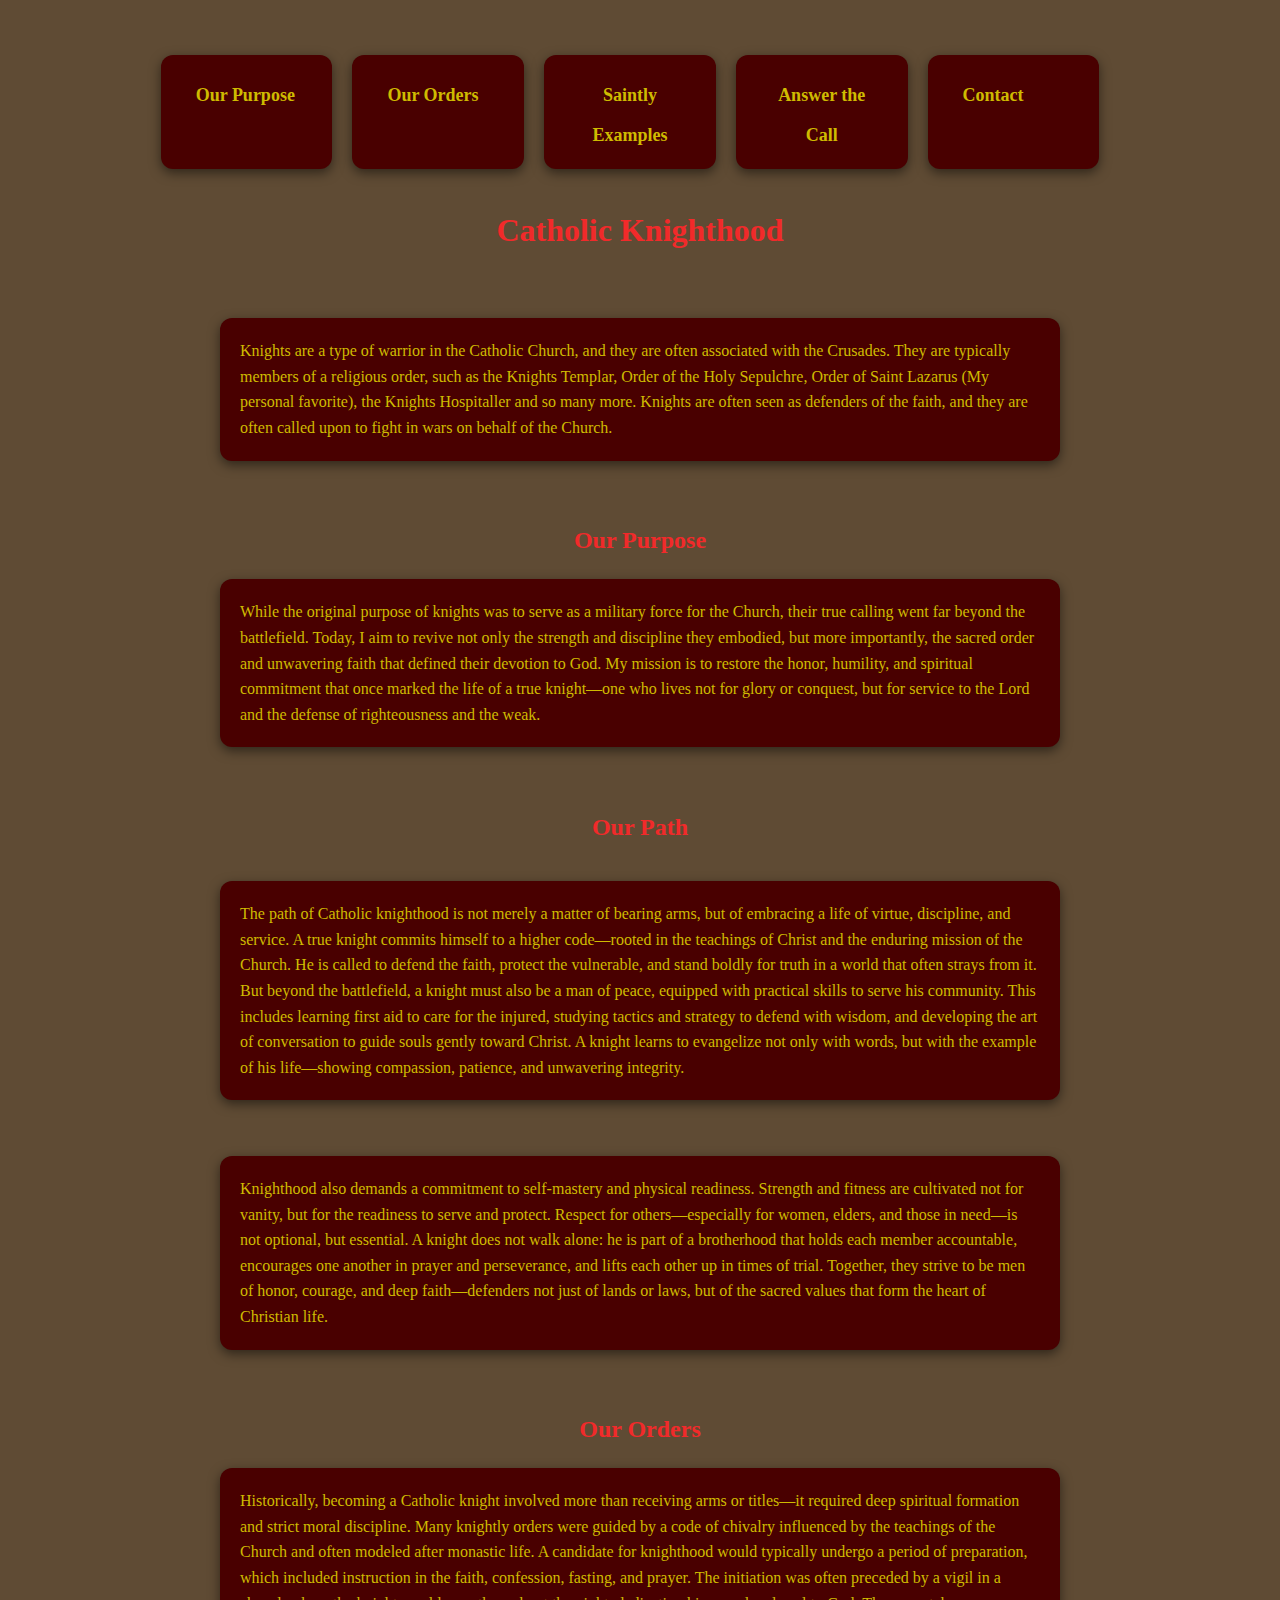
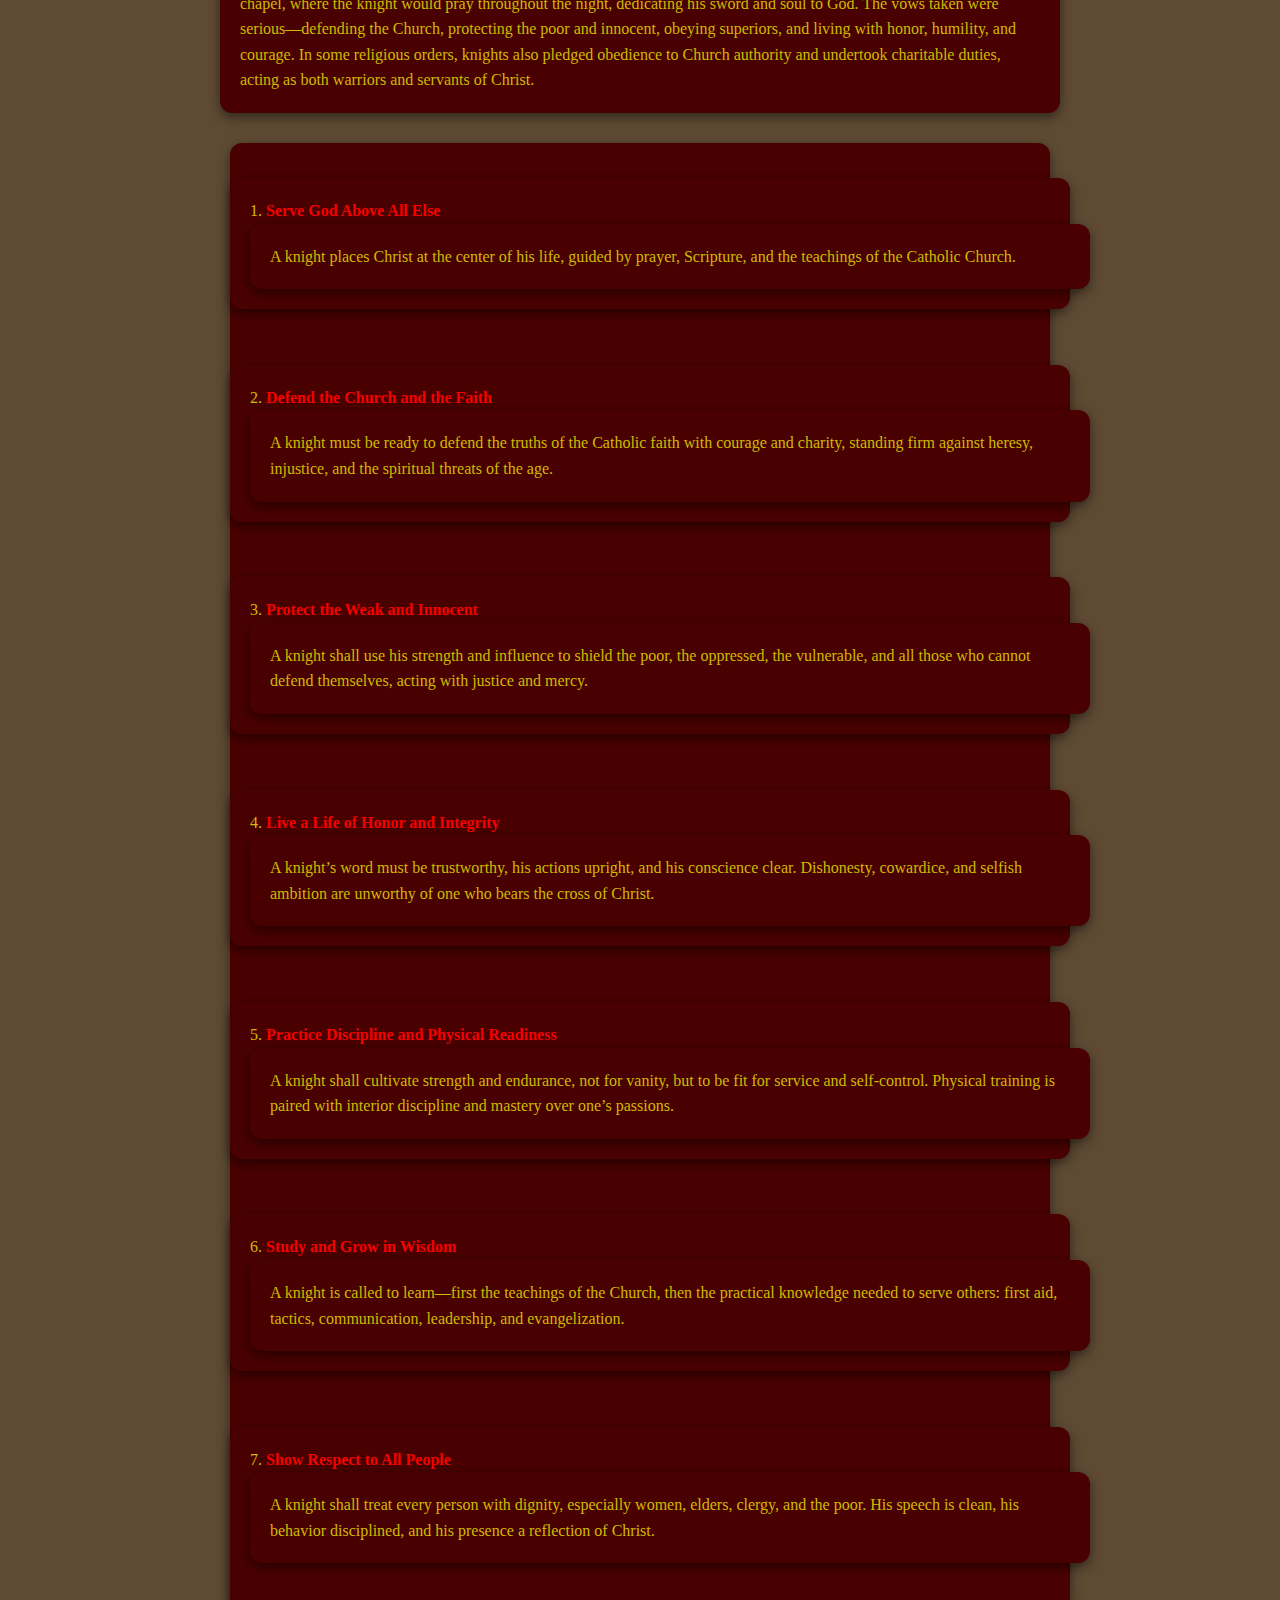
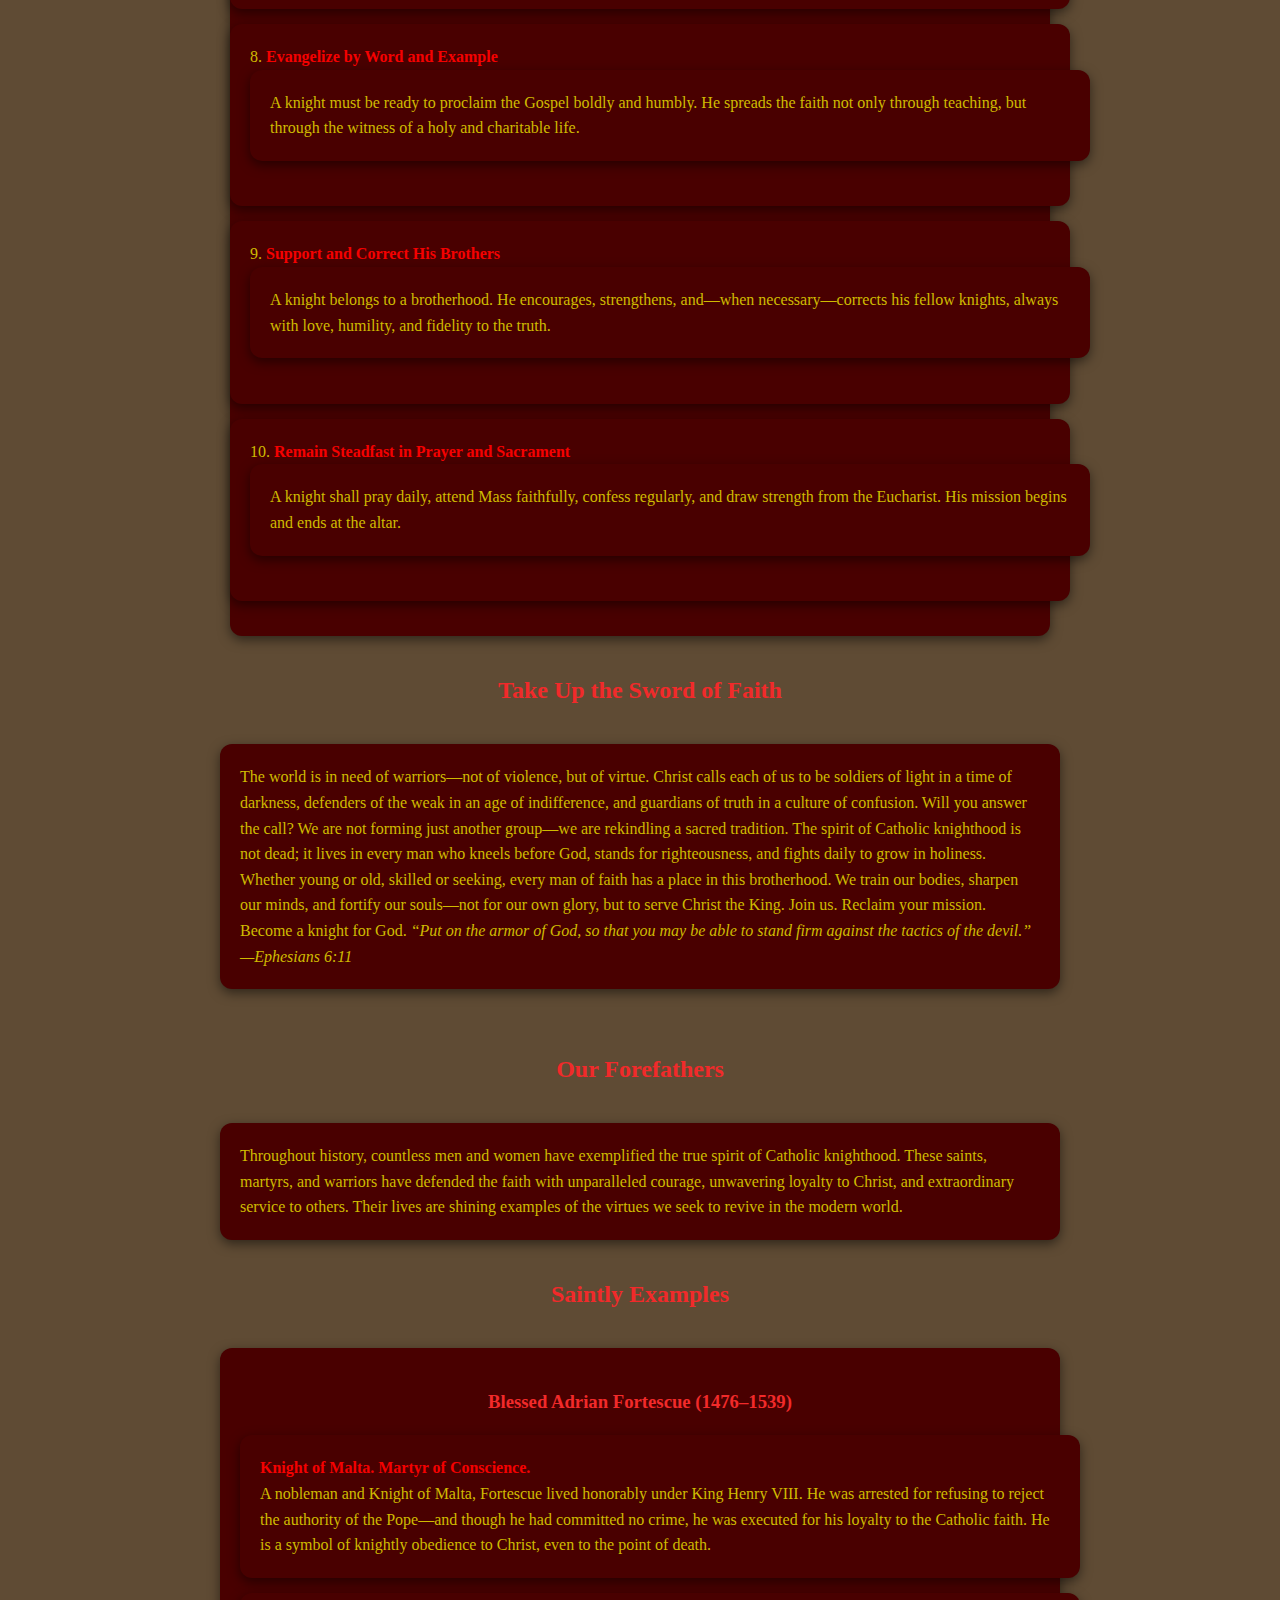
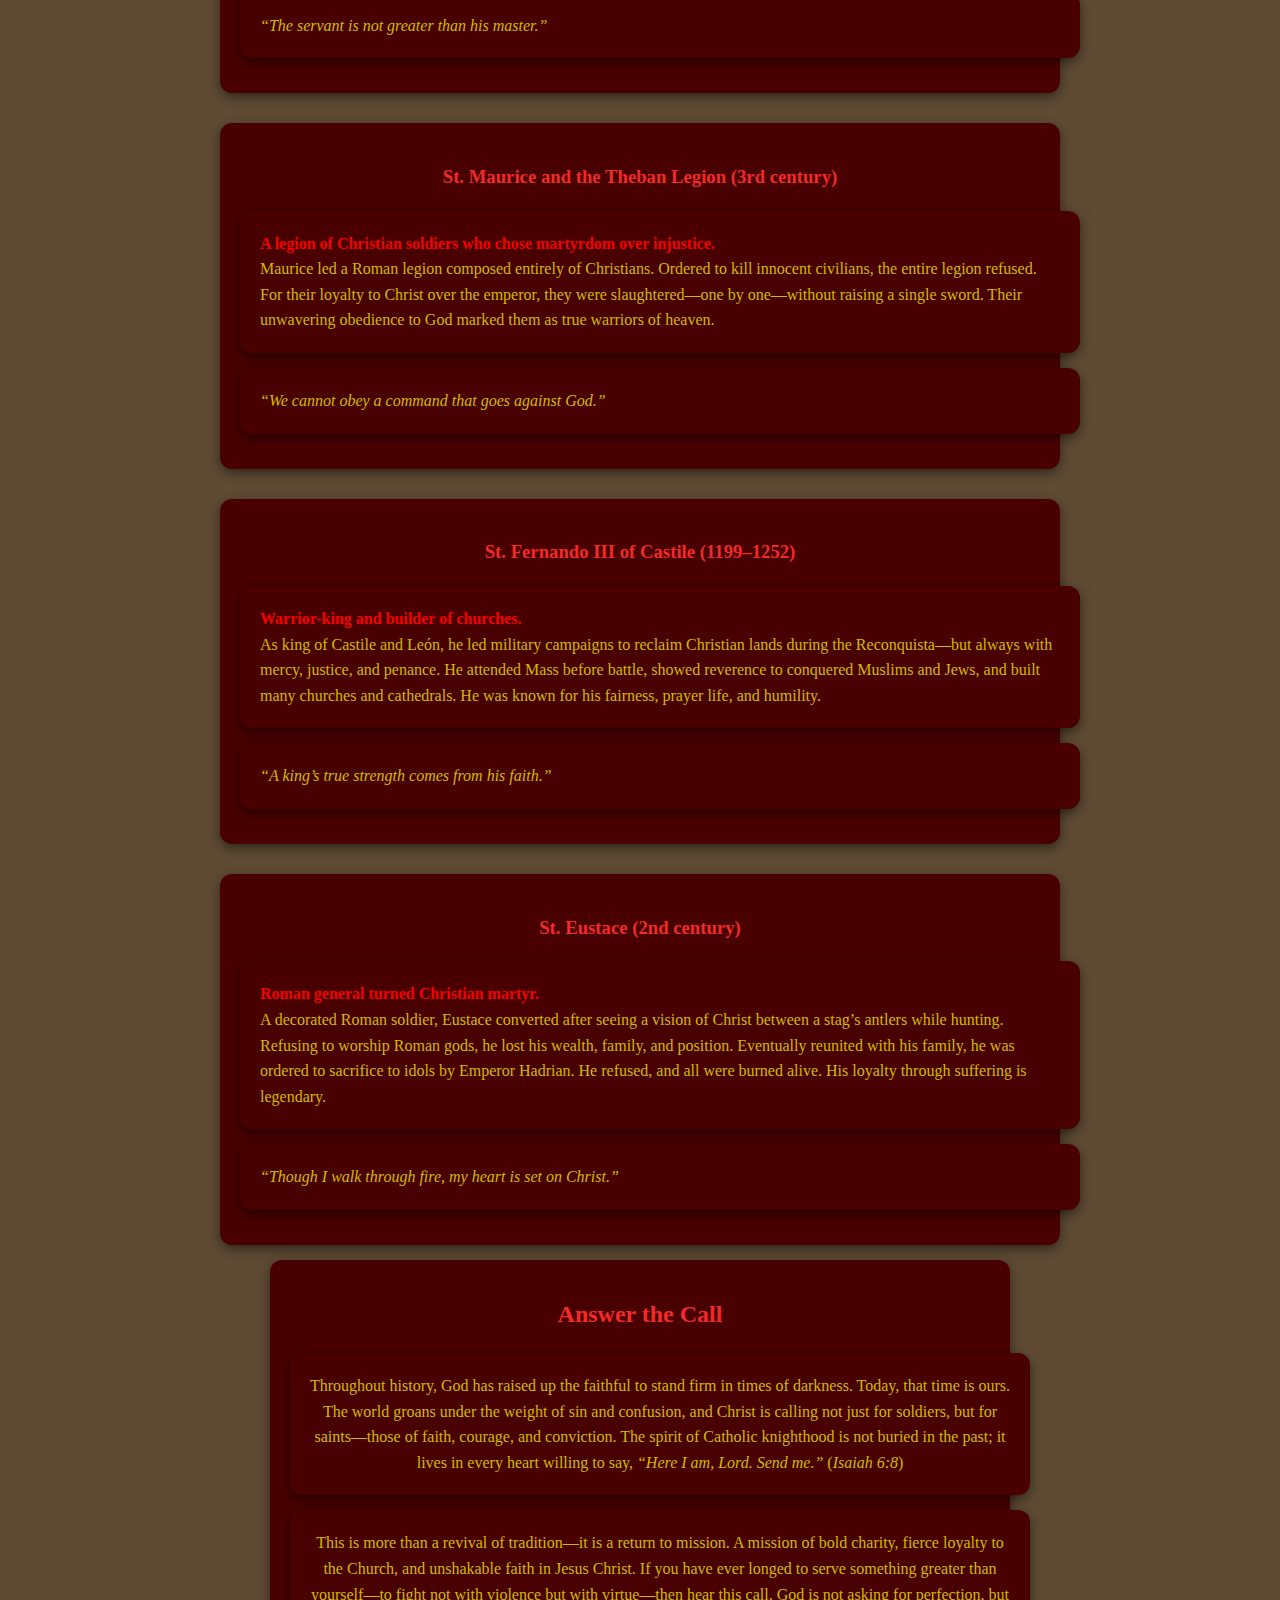
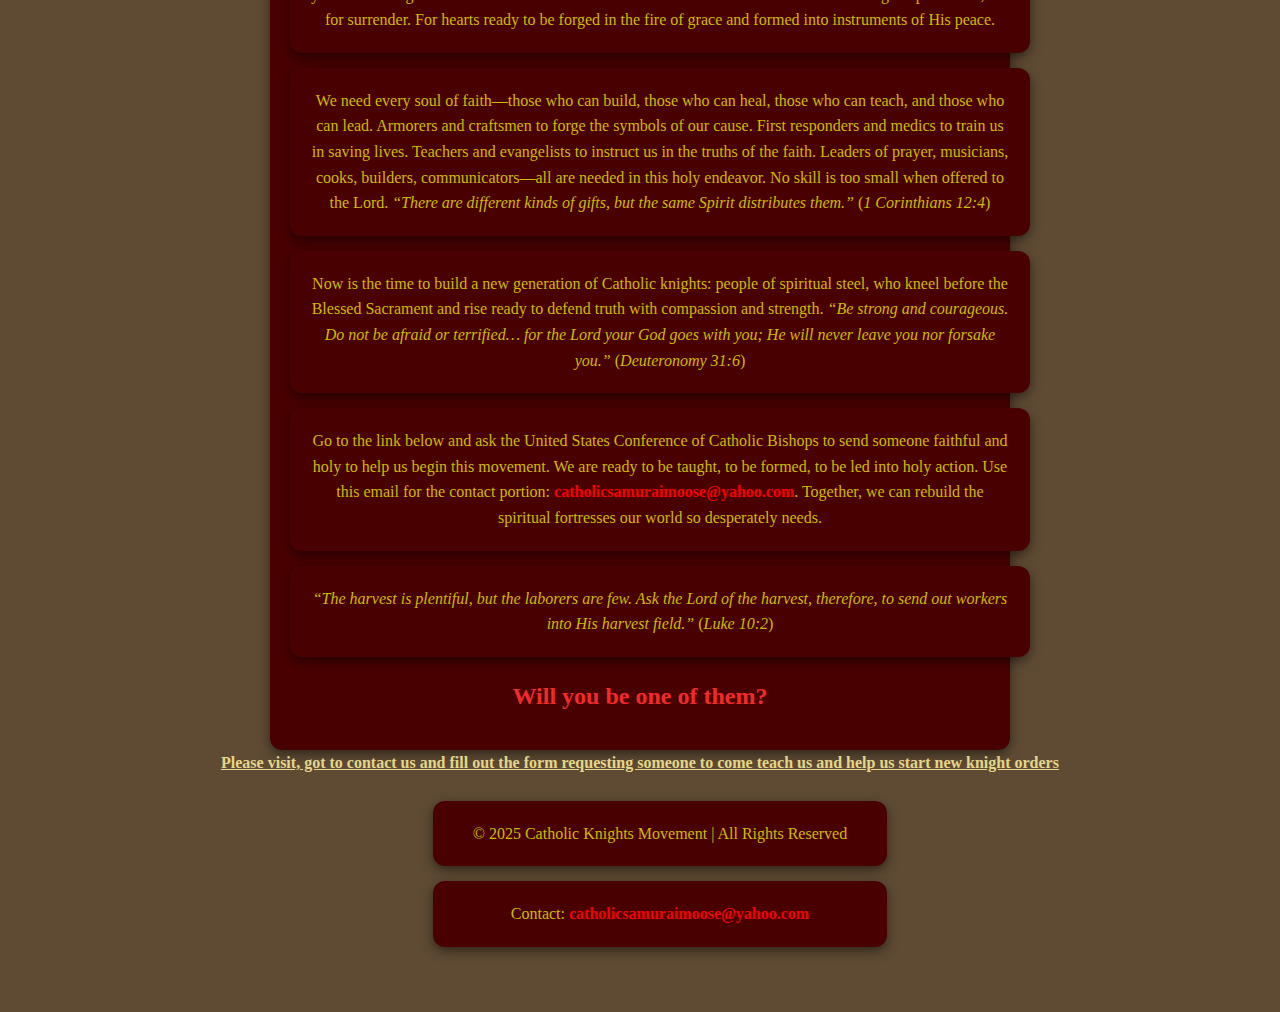
<file: index.html>
<!DOCTYPE html>
<html lang="en">
<head>
    <meta charset="UTF-8">
    <meta name="viewport" content="width=device-width, initial-scale=1.0">
    <title>Bring back Catholic knights and their orders</title>

    <link rel="stylesheet" href="CatholicKnightsSite.css">
</head>
<body>
  <nav>
    <ul>
        <li><a href="#our-purpose">Our Purpose</a></li>
        <li><a href="#our-orders">Our Orders</a></li>
        <li><a href="#saintly-examples">Saintly Examples</a></li>
        <li><a href="#answer-the-call">Answer the Call</a></li>
        <li><a href="#contact">Contact</a></li>
    </ul>
</nav>
     <h1><b>Catholic Knighthood</b></h1><br>
    <p>Knights are a type of warrior in the Catholic Church, and they are often associated with the Crusades. They are typically members of a religious order, such as the Knights Templar, Order of the Holy Sepulchre, Order of Saint Lazarus (My personal favorite), the Knights Hospitaller and so many more. Knights are often seen as defenders of the faith, and they are often called upon to fight in wars on behalf of the Church.</p><br>
  <section id="our-purpose">  
    <h2><b>Our Purpose</b></h2>
    <p>While the original purpose of knights was to serve as a military force for the Church, their true calling went far beyond the battlefield. Today, I aim to revive not only the strength and discipline they embodied, but more importantly, the sacred order and unwavering faith that defined their devotion to God. My mission is to restore the honor, humility, and spiritual commitment that once marked the life of a true knight—one who lives not for glory or conquest, but for service to the Lord and the defense of righteousness and the weak.</p><br>
   </section> 
    <h2><b>Our Path</b></h2>
    <p>The path of Catholic knighthood is not merely a matter of bearing arms, but of embracing a life of virtue, discipline, and service. A true knight commits himself to a higher code—rooted in the teachings of Christ and the enduring mission of the Church. He is called to defend the faith, protect the vulnerable, and stand boldly for truth in a world that often strays from it. But beyond the battlefield, a knight must also be a man of peace, equipped with practical skills to serve his community. This includes learning first aid to care for the injured, studying tactics and strategy to defend with wisdom, and developing the art of conversation to guide souls gently toward Christ. A knight learns to evangelize not only with words, but with the example of his life—showing compassion, patience, and unwavering integrity.</p><br>
    <p>Knighthood also demands a commitment to self-mastery and physical readiness. Strength and fitness are cultivated not for vanity, but for the readiness to serve and protect. Respect for others—especially for women, elders, and those in need—is not optional, but essential. A knight does not walk alone: he is part of a brotherhood that holds each member accountable, encourages one another in prayer and perseverance, and lifts each other up in times of trial. Together, they strive to be men of honor, courage, and deep faith—defenders not just of lands or laws, but of the sacred values that form the heart of Christian life.</p><br>
  <section id="our-orders"> 
    <h2><b>Our Orders</b></h2>
    <P>Historically, becoming a Catholic knight involved more than receiving arms or titles—it required deep spiritual formation and strict moral discipline. Many knightly orders were guided by a code of chivalry influenced by the teachings of the Church and often modeled after monastic life. A candidate for knighthood would typically undergo a period of preparation, which included instruction in the faith, confession, fasting, and prayer. The initiation was often preceded by a vigil in a chapel, where the knight would pray throughout the night, dedicating his sword and soul to God. The vows taken were serious—defending the Church, protecting the poor and innocent, obeying superiors, and living with honor, humility, and courage. In some religious orders, knights also pledged obedience to Church authority and undertook charitable duties, acting as both warriors and servants of Christ.</P>
   </section> 
    <ol style="list-style-position: inside; padding-left: 0;">
        <li>
          <strong>Serve God Above All Else</strong>
          <p style="margin: 0;">A knight places Christ at the center of his life, guided by prayer, Scripture, and the teachings of the Catholic Church.</p>
        </li><br>
        <li>
          <strong>Defend the Church and the Faith</strong>
          <p style="margin: 0;">A knight must be ready to defend the truths of the Catholic faith with courage and charity, standing firm against heresy, injustice, and the spiritual threats of the age.</p>
        </li><br>
        <li>
          <strong>Protect the Weak and Innocent</strong>
          <p style="margin: 0;">A knight shall use his strength and influence to shield the poor, the oppressed, the vulnerable, and all those who cannot defend themselves, acting with justice and mercy.</p>
        </li><br>
        <li>
          <strong>Live a Life of Honor and Integrity</strong>
          <p style="margin: 0;">A knight’s word must be trustworthy, his actions upright, and his conscience clear. Dishonesty, cowardice, and selfish ambition are unworthy of one who bears the cross of Christ.</p>
        </li><br>
        <li>
          <strong>Practice Discipline and Physical Readiness</strong>
          <p style="margin: 0;">A knight shall cultivate strength and endurance, not for vanity, but to be fit for service and self-control. Physical training is paired with interior discipline and mastery over one’s passions.</p>
        </li><br>
        <li>
          <strong>Study and Grow in Wisdom</strong>
          <p style="margin: 0;">A knight is called to learn—first the teachings of the Church, then the practical knowledge needed to serve others: first aid, tactics, communication, leadership, and evangelization.</p>
        </li><br>
        <li>
            <strong>Show Respect to All People</strong>
            <p style="margin: 0;">A knight shall treat every person with dignity, especially women, elders, clergy, and the poor. His speech is clean, his behavior disciplined, and his presence a reflection of Christ.</p><br>
        </li>
        <li>
            <strong>Evangelize by Word and Example</strong>
            <p style="margin: 0;">A knight must be ready to proclaim the Gospel boldly and humbly. He spreads the faith not only through teaching, but through the witness of a holy and charitable life.</p><br>
        </li>
        <li>
            <strong>Support and Correct His Brothers</strong>
            <p style="margin: 0;">A knight belongs to a brotherhood. He encourages, strengthens, and—when necessary—corrects his fellow knights, always with love, humility, and fidelity to the truth.</p><br>
        </li>
        <li>
            <strong>Remain Steadfast in Prayer and Sacrament</strong>
            <p style="margin: 0;">A knight shall pray daily, attend Mass faithfully, confess regularly, and draw strength from the Eucharist. His mission begins and ends at the altar.</p><br>
        </ol>
        <h2><b>Take Up the Sword of Faith</b></h2>
        <p>The world is in need of warriors—not of violence, but of virtue. Christ calls each of us to be soldiers of light in a time of darkness, defenders of the weak in an age of indifference, and guardians of truth in a culture of confusion. Will you answer the call? We are not forming just another group—we are rekindling a sacred tradition. The spirit of Catholic knighthood is not dead; it lives in every man who kneels before God, stands for righteousness, and fights daily to grow in holiness. Whether young or old, skilled or seeking, every man of faith has a place in this brotherhood. We train our bodies, sharpen our minds, and fortify our souls—not for our own glory, but to serve Christ the King. Join us. Reclaim your mission. Become a knight for God.
            <i>“Put on the armor of God, so that you may be able to stand firm against the tactics of the devil.”
            —Ephesians 6:11</i></p><br>
            <h2><b>Our Forefathers</b></h2>
    <p>Throughout history, countless men and women have exemplified the true spirit of Catholic knighthood. These saints, martyrs, and warriors have defended the faith with unparalleled courage, unwavering loyalty to Christ, and extraordinary service to others. Their lives are shining examples of the virtues we seek to revive in the modern world.</p>
  <section id="saintly-examples">  
    <h2><b>Saintly Examples</b></h2>
   </section> 
    <div>
        <h3><b>Blessed Adrian Fortescue (1476–1539)</b></h3>
        <p><strong>Knight of Malta. Martyr of Conscience.</strong><br>
        A nobleman and Knight of Malta, Fortescue lived honorably under King Henry VIII. He was arrested for refusing to reject the authority of the Pope—and though he had committed no crime, he was executed for his loyalty to the Catholic faith. He is a symbol of knightly obedience to Christ, even to the point of death.</p>
        <p><i>“The servant is not greater than his master.”</i></p>
    </div>
    
    <div>
        <h3><b>St. Maurice and the Theban Legion (3rd century)</b></h3>
        <p><strong>A legion of Christian soldiers who chose martyrdom over injustice.</strong><br>
        Maurice led a Roman legion composed entirely of Christians. Ordered to kill innocent civilians, the entire legion refused. For their loyalty to Christ over the emperor, they were slaughtered—one by one—without raising a single sword. Their unwavering obedience to God marked them as true warriors of heaven.</p>
        <p><i>“We cannot obey a command that goes against God.”</i></p>
    </div>
    
    <div>
        <h3><b>St. Fernando III of Castile (1199–1252)</b></h3>
        <p><strong>Warrior-king and builder of churches.</strong><br>
        As king of Castile and León, he led military campaigns to reclaim Christian lands during the Reconquista—but always with mercy, justice, and penance. He attended Mass before battle, showed reverence to conquered Muslims and Jews, and built many churches and cathedrals. He was known for his fairness, prayer life, and humility.</p>
        <p><i>“A king’s true strength comes from his faith.”</i></p>
    </div>
    
    <div>
        <h3><b>St. Eustace (2nd century)</b></h3>
        <p><strong>Roman general turned Christian martyr.</strong><br>
        A decorated Roman soldier, Eustace converted after seeing a vision of Christ between a stag’s antlers while hunting. Refusing to worship Roman gods, he lost his wealth, family, and position. Eventually reunited with his family, he was ordered to sacrifice to idols by Emperor Hadrian. He refused, and all were burned alive. His loyalty through suffering is legendary.</p>
        <p><i>“Though I walk through fire, my heart is set on Christ.”</i></p>
    </div>
    <div class="answer-call-container">
      <section id="answer-the-call">
        <h2><b>Answer the Call</b></h2> 
         <p> Throughout history, God has raised up the faithful to stand firm in times of darkness. Today, that time is ours. The world groans under the weight of sin and confusion, and Christ is calling not just for soldiers, but for saints—those of faith, courage, and conviction. The spirit of Catholic knighthood is not buried in the past; it lives in every heart willing to say, <i>“Here I am, Lord. Send me.”</i> (<i>Isaiah 6:8</i>) </p> <p> This is more than a revival of tradition—it is a return to mission. A mission of bold charity, fierce loyalty to the Church, and unshakable faith in Jesus Christ. If you have ever longed to serve something greater than yourself—to fight not with violence but with virtue—then hear this call. God is not asking for perfection, but for surrender. For hearts ready to be forged in the fire of grace and formed into instruments of His peace. </p> <p> We need every soul of faith—those who can build, those who can heal, those who can teach, and those who can lead. Armorers and craftsmen to forge the symbols of our cause. First responders and medics to train us in saving lives. Teachers and evangelists to instruct us in the truths of the faith. Leaders of prayer, musicians, cooks, builders, communicators—all are needed in this holy endeavor. No skill is too small when offered to the Lord. <i>“There are different kinds of gifts, but the same Spirit distributes them.”</i> (<i>1 Corinthians 12:4</i>) </p> <p> Now is the time to build a new generation of Catholic knights: people of spiritual steel, who kneel before the Blessed Sacrament and rise ready to defend truth with compassion and strength. <i>“Be strong and courageous. Do not be afraid or terrified… for the Lord your God goes with you; He will never leave you nor forsake you.”</i> (<i>Deuteronomy 31:6</i>) </p> <p> Go to the link below and ask the United States Conference of Catholic Bishops to send someone faithful and holy to help us begin this movement. We are ready to be taught, to be formed, to be led into holy action. Use this email for the contact portion: <strong>catholicsamuraimoose@yahoo.com</strong>. Together, we can rebuild the spiritual fortresses our world so desperately needs. </p> <p> <i>“The harvest is plentiful, but the laborers are few. Ask the Lord of the harvest, therefore, to send out workers into His harvest field.”</i> (<i>Luke 10:2</i>)</p>
      </section> 
         <h2>Will you be one of them?</h2>
        </div>
        <a href="https://www.usccb.org/?utm_source=google-adwords&utm_medium=cpc&utm_campaign=Catholic%20Church&gad_source=1&gad_campaignid=254810905&gclid=Cj0KCQjw2tHABhCiARIsANZzDWrLS659sv-ZBRjIKb-01gzzjzC4ecniSFnsVFpS1bwEKuxOU5wlZLQaAg4wEALw_wcB">Please visit, got to contact us and fill out the form requesting someone to come teach us and help us start new knight orders</a>
        <footer>
          <p>&copy; 2025 Catholic Knights Movement | All Rights Reserved</p>
          <p>Contact: <strong>catholicsamuraimoose@yahoo.com</strong></p>
         </footer>
</file>
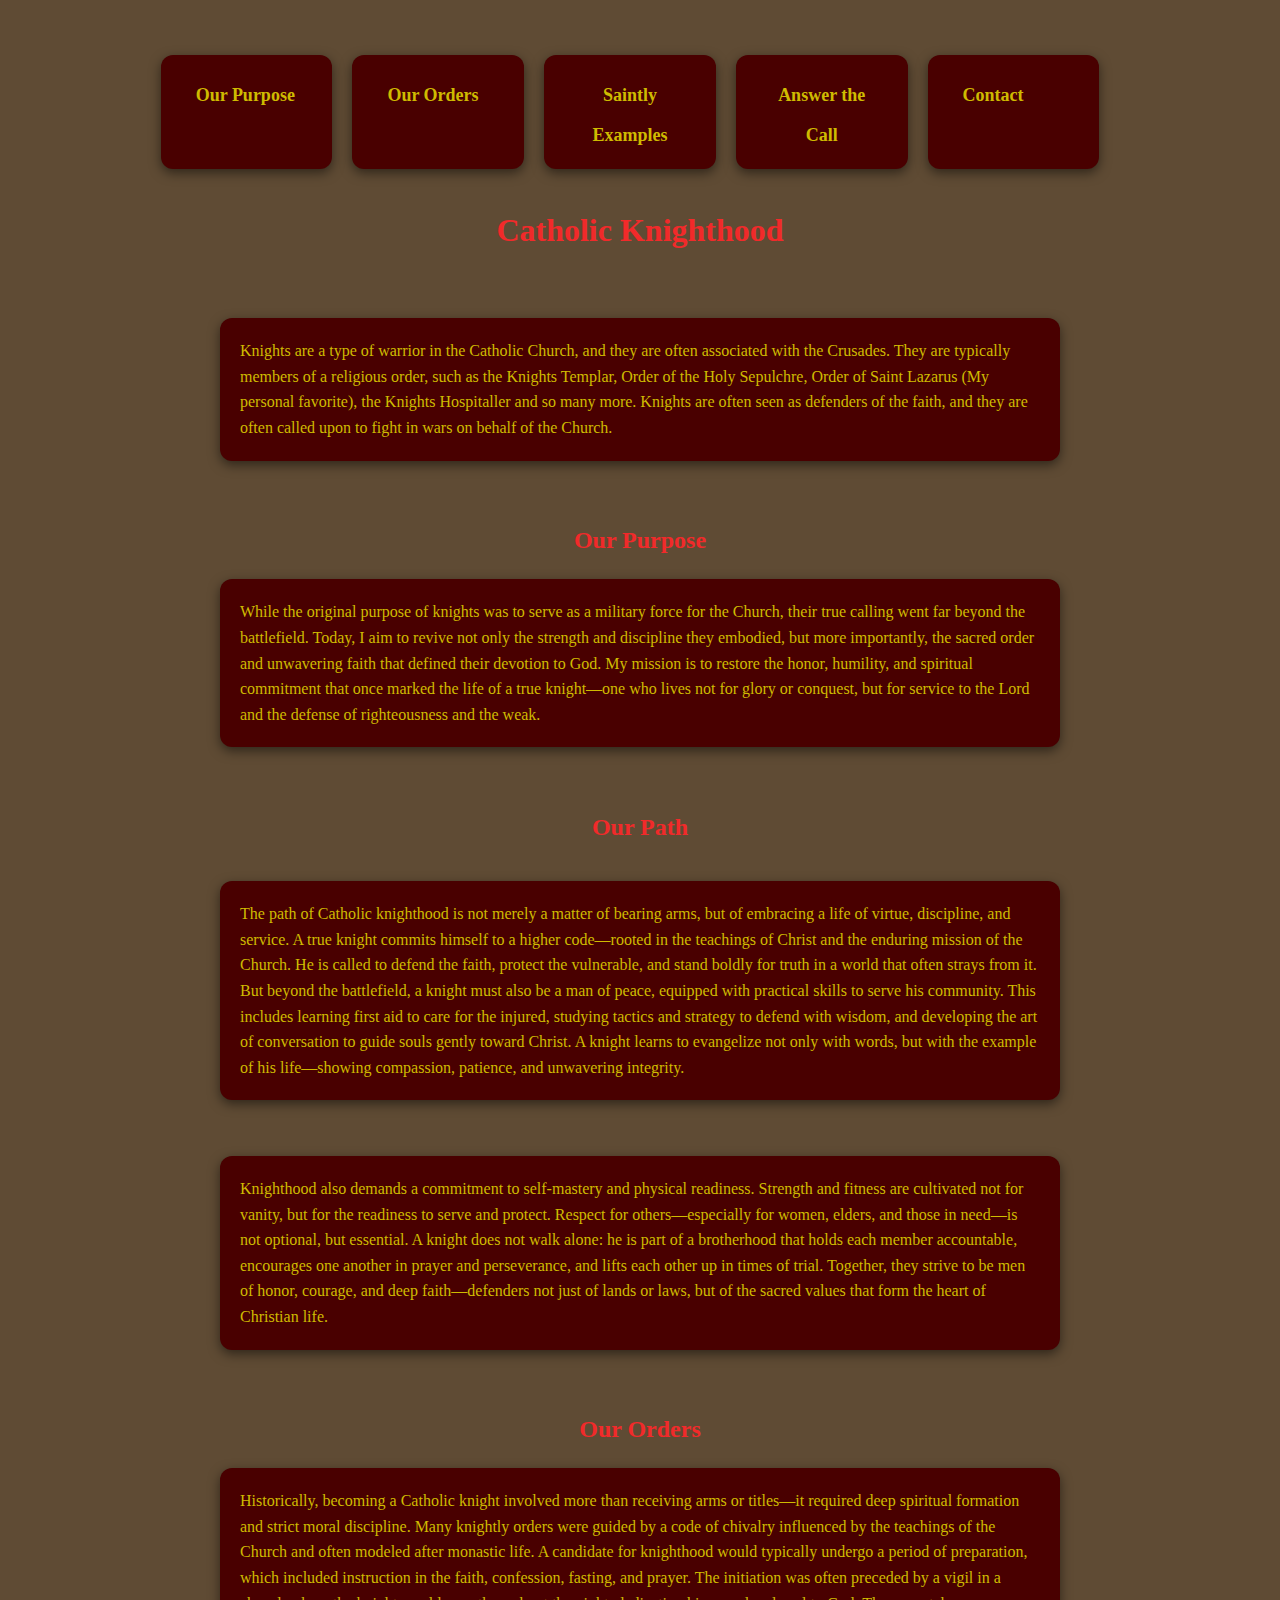
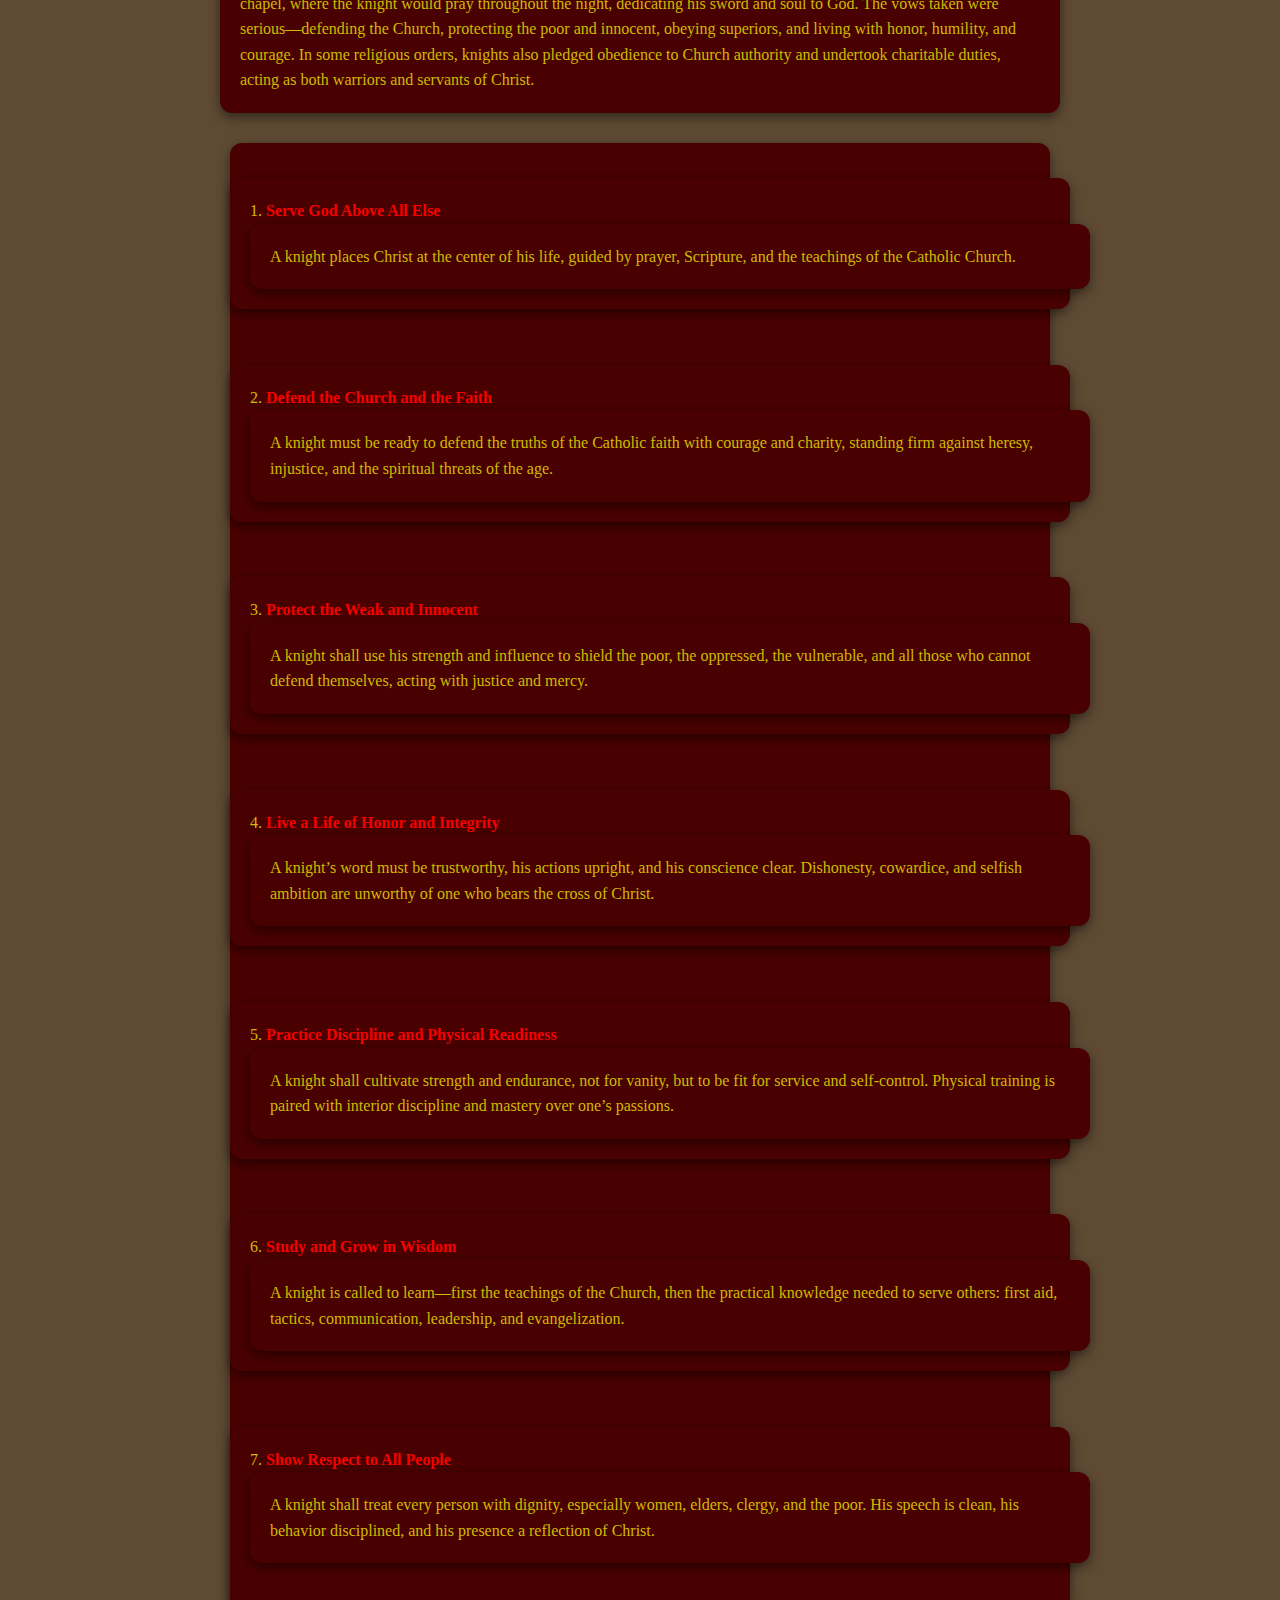
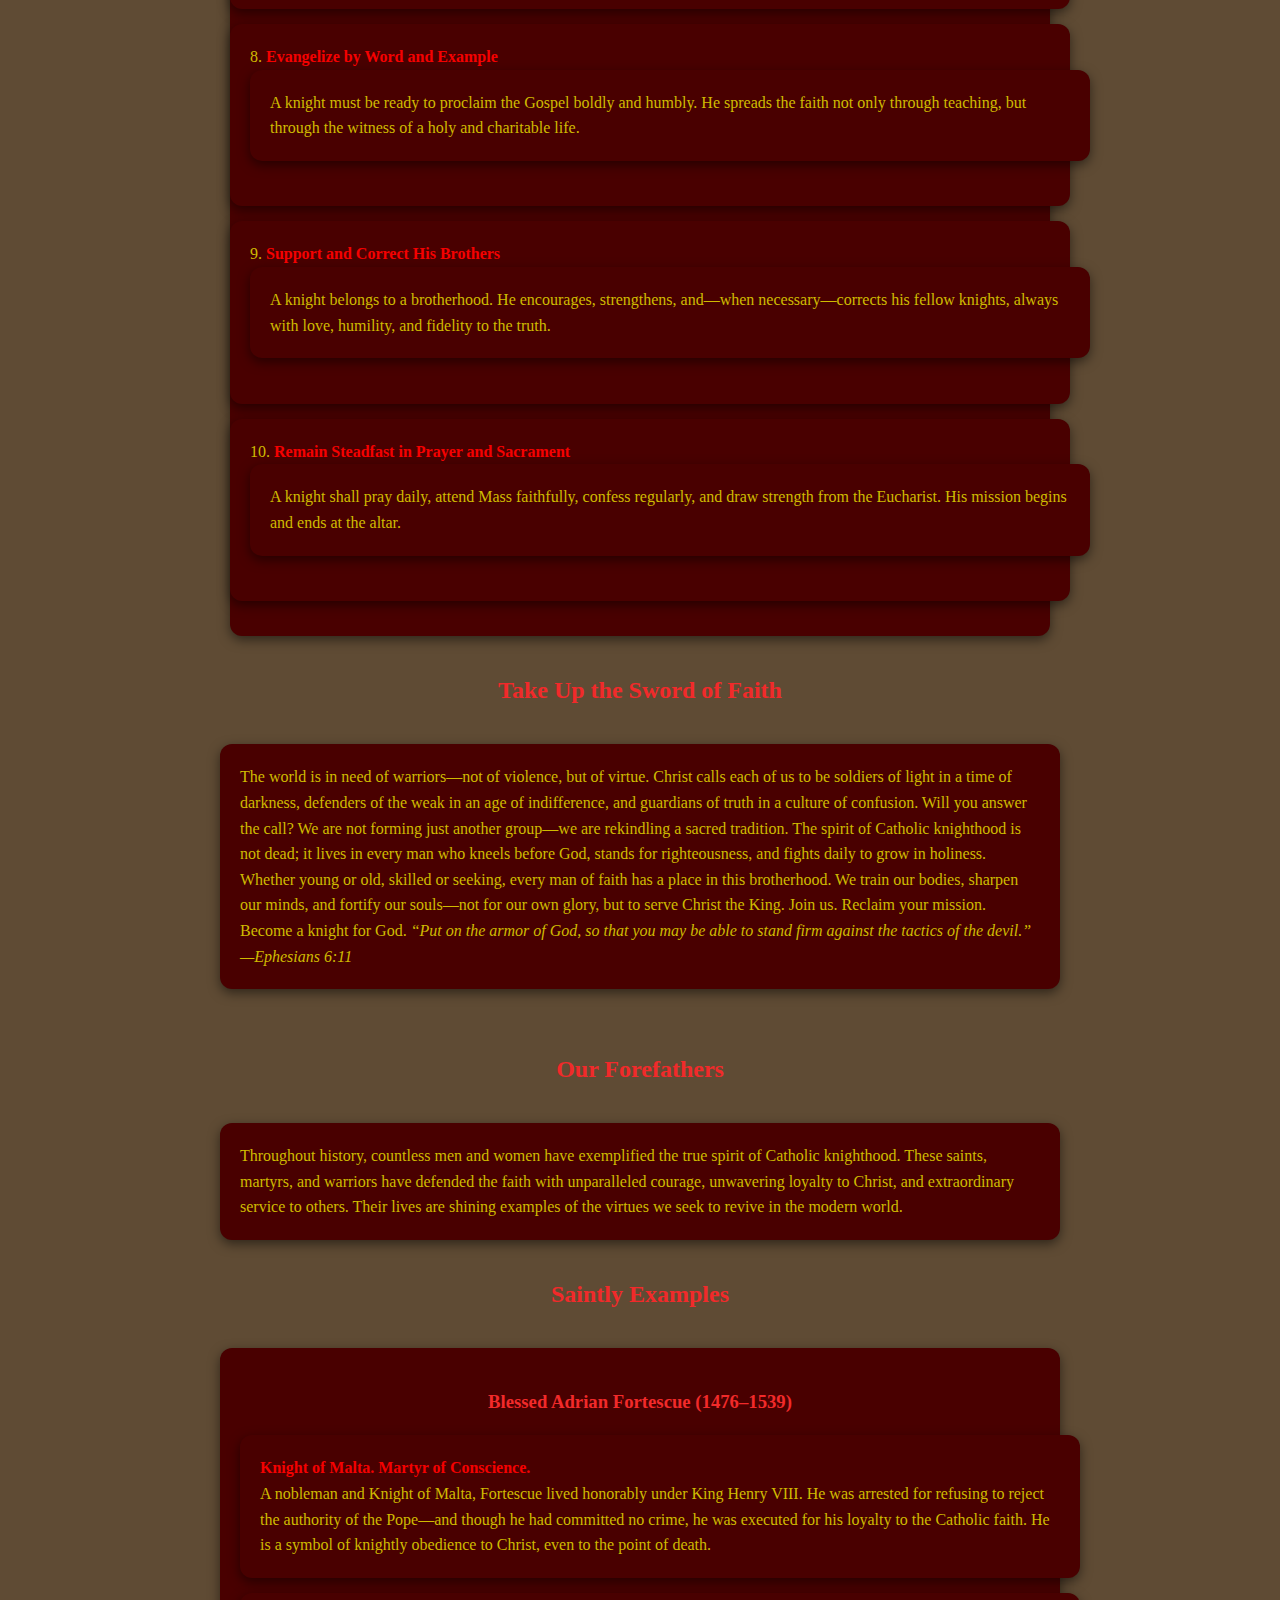
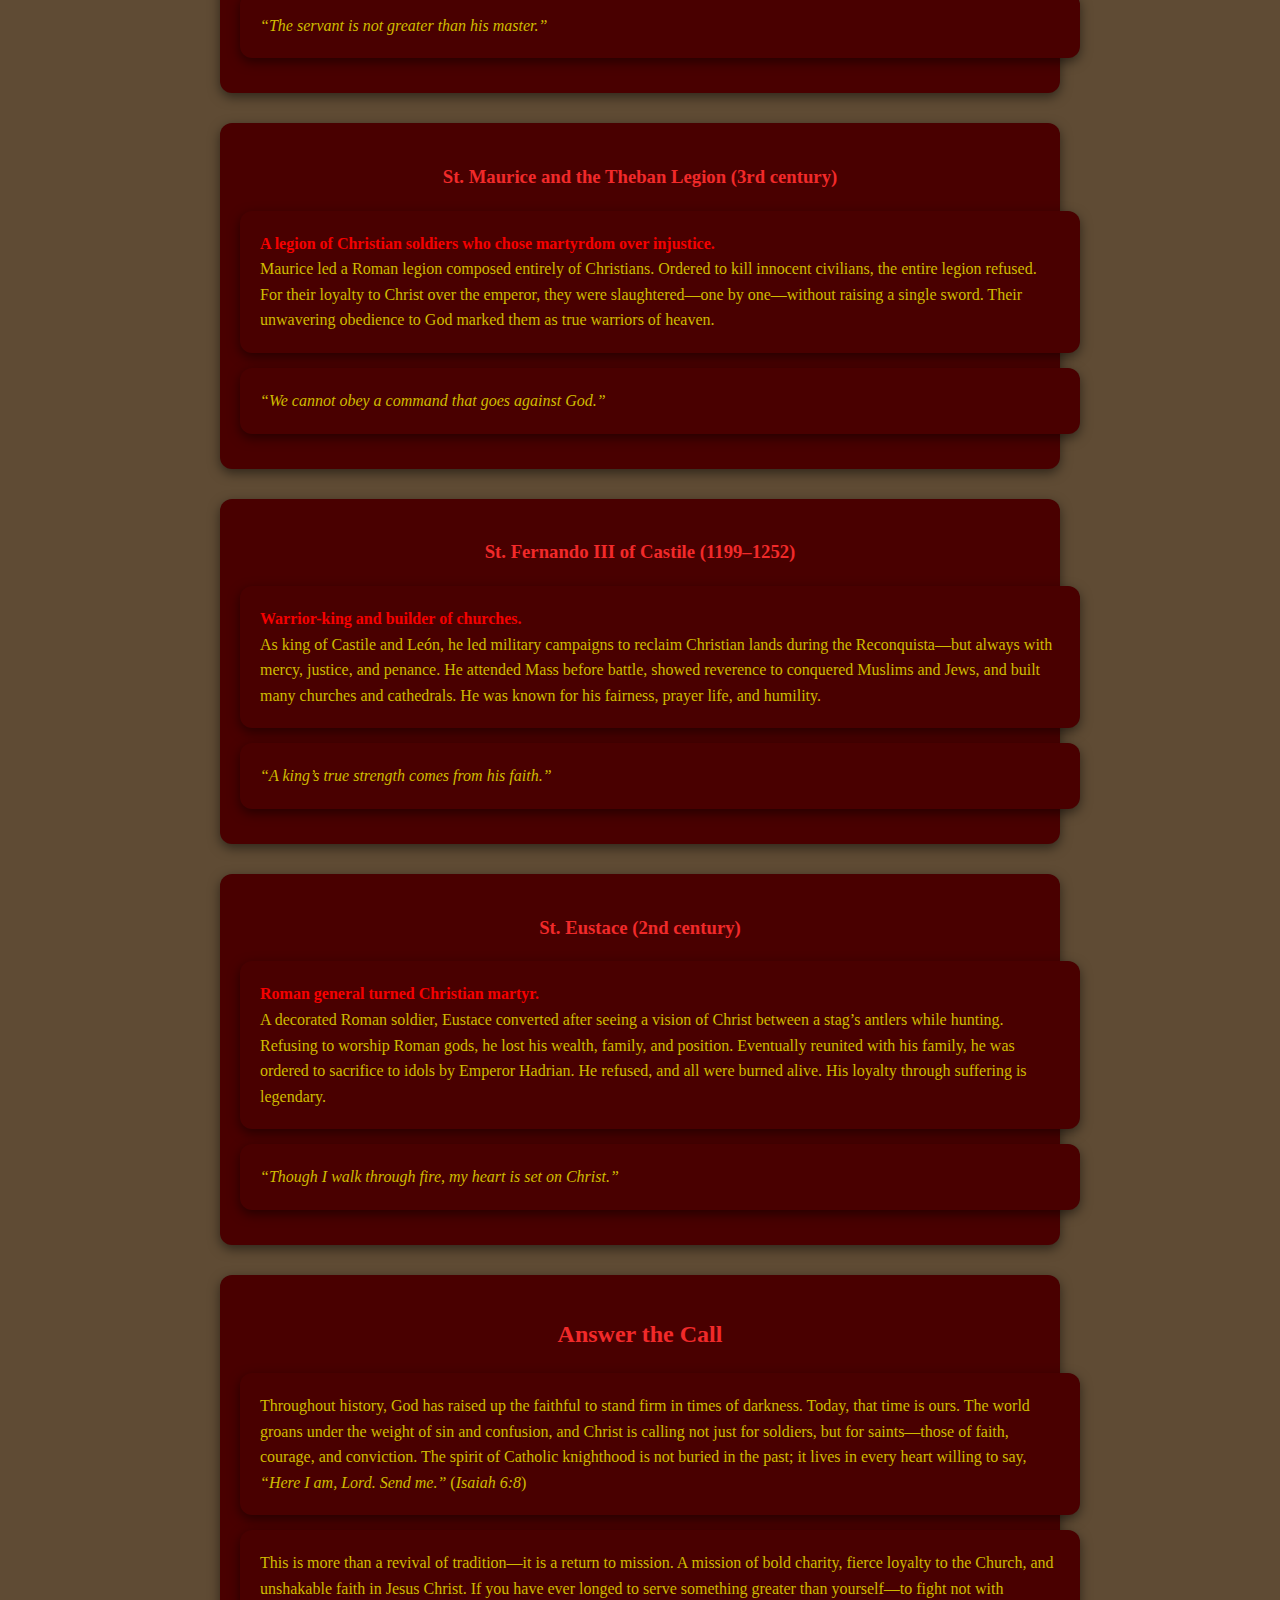
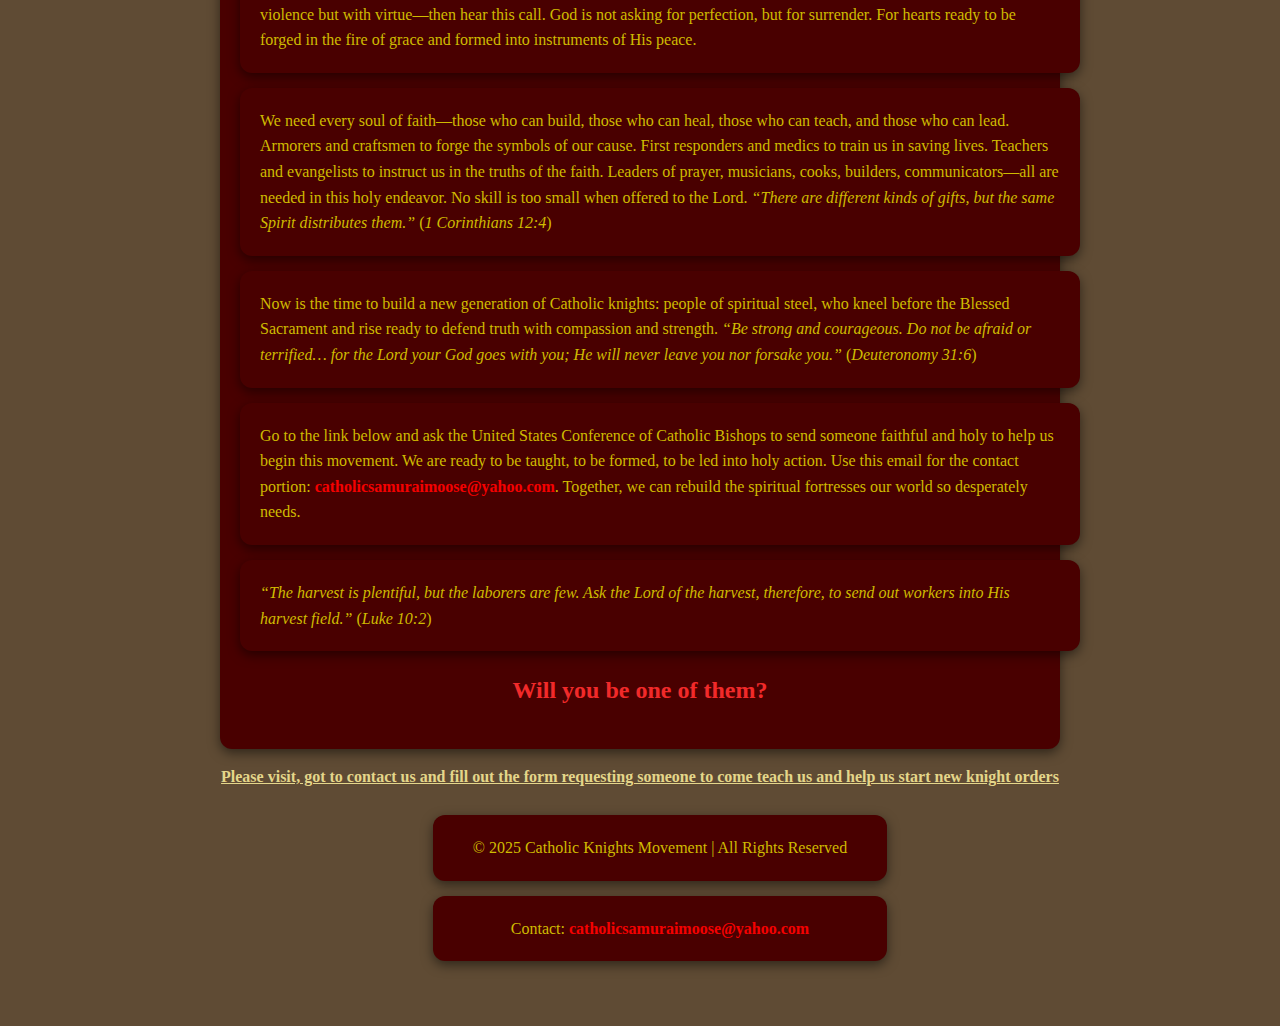
<file: CatholicKnightsSite.html>
<!DOCTYPE html>
<html lang="en">
<head>
    <meta charset="UTF-8">
    <meta name="viewport" content="width=device-width, initial-scale=1.0">
    <title>Bring back Catholic knights and their orders</title>

    <link rel="stylesheet" href="CatholicKnightsSite.css">
</head>
<body>
  <nav>
    <ul>
        <li><a href="#our-purpose">Our Purpose</a></li>
        <li><a href="#our-orders">Our Orders</a></li>
        <li><a href="#saintly-examples">Saintly Examples</a></li>
        <li><a href="#answer-the-call">Answer the Call</a></li>
        <li><a href="#contact">Contact</a></li>
    </ul>
</nav>
     <h1><b>Catholic Knighthood</b></h1><br>
    <p>Knights are a type of warrior in the Catholic Church, and they are often associated with the Crusades. They are typically members of a religious order, such as the Knights Templar, Order of the Holy Sepulchre, Order of Saint Lazarus (My personal favorite), the Knights Hospitaller and so many more. Knights are often seen as defenders of the faith, and they are often called upon to fight in wars on behalf of the Church.</p><br>
  <section id="our-purpose">  
    <h2><b>Our Purpose</b></h2>
    <p>While the original purpose of knights was to serve as a military force for the Church, their true calling went far beyond the battlefield. Today, I aim to revive not only the strength and discipline they embodied, but more importantly, the sacred order and unwavering faith that defined their devotion to God. My mission is to restore the honor, humility, and spiritual commitment that once marked the life of a true knight—one who lives not for glory or conquest, but for service to the Lord and the defense of righteousness and the weak.</p><br>
   </section> 
    <h2><b>Our Path</b></h2>
    <p>The path of Catholic knighthood is not merely a matter of bearing arms, but of embracing a life of virtue, discipline, and service. A true knight commits himself to a higher code—rooted in the teachings of Christ and the enduring mission of the Church. He is called to defend the faith, protect the vulnerable, and stand boldly for truth in a world that often strays from it. But beyond the battlefield, a knight must also be a man of peace, equipped with practical skills to serve his community. This includes learning first aid to care for the injured, studying tactics and strategy to defend with wisdom, and developing the art of conversation to guide souls gently toward Christ. A knight learns to evangelize not only with words, but with the example of his life—showing compassion, patience, and unwavering integrity.</p><br>
    <p>Knighthood also demands a commitment to self-mastery and physical readiness. Strength and fitness are cultivated not for vanity, but for the readiness to serve and protect. Respect for others—especially for women, elders, and those in need—is not optional, but essential. A knight does not walk alone: he is part of a brotherhood that holds each member accountable, encourages one another in prayer and perseverance, and lifts each other up in times of trial. Together, they strive to be men of honor, courage, and deep faith—defenders not just of lands or laws, but of the sacred values that form the heart of Christian life.</p><br>
  <section id="our-orders"> 
    <h2><b>Our Orders</b></h2>
    <P>Historically, becoming a Catholic knight involved more than receiving arms or titles—it required deep spiritual formation and strict moral discipline. Many knightly orders were guided by a code of chivalry influenced by the teachings of the Church and often modeled after monastic life. A candidate for knighthood would typically undergo a period of preparation, which included instruction in the faith, confession, fasting, and prayer. The initiation was often preceded by a vigil in a chapel, where the knight would pray throughout the night, dedicating his sword and soul to God. The vows taken were serious—defending the Church, protecting the poor and innocent, obeying superiors, and living with honor, humility, and courage. In some religious orders, knights also pledged obedience to Church authority and undertook charitable duties, acting as both warriors and servants of Christ.</P>
   </section> 
    <ol style="list-style-position: inside; padding-left: 0;">
        <li>
          <strong>Serve God Above All Else</strong>
          <p style="margin: 0;">A knight places Christ at the center of his life, guided by prayer, Scripture, and the teachings of the Catholic Church.</p>
        </li><br>
        <li>
          <strong>Defend the Church and the Faith</strong>
          <p style="margin: 0;">A knight must be ready to defend the truths of the Catholic faith with courage and charity, standing firm against heresy, injustice, and the spiritual threats of the age.</p>
        </li><br>
        <li>
          <strong>Protect the Weak and Innocent</strong>
          <p style="margin: 0;">A knight shall use his strength and influence to shield the poor, the oppressed, the vulnerable, and all those who cannot defend themselves, acting with justice and mercy.</p>
        </li><br>
        <li>
          <strong>Live a Life of Honor and Integrity</strong>
          <p style="margin: 0;">A knight’s word must be trustworthy, his actions upright, and his conscience clear. Dishonesty, cowardice, and selfish ambition are unworthy of one who bears the cross of Christ.</p>
        </li><br>
        <li>
          <strong>Practice Discipline and Physical Readiness</strong>
          <p style="margin: 0;">A knight shall cultivate strength and endurance, not for vanity, but to be fit for service and self-control. Physical training is paired with interior discipline and mastery over one’s passions.</p>
        </li><br>
        <li>
          <strong>Study and Grow in Wisdom</strong>
          <p style="margin: 0;">A knight is called to learn—first the teachings of the Church, then the practical knowledge needed to serve others: first aid, tactics, communication, leadership, and evangelization.</p>
        </li><br>
        <li>
            <strong>Show Respect to All People</strong>
            <p style="margin: 0;">A knight shall treat every person with dignity, especially women, elders, clergy, and the poor. His speech is clean, his behavior disciplined, and his presence a reflection of Christ.</p><br>
        </li>
        <li>
            <strong>Evangelize by Word and Example</strong>
            <p style="margin: 0;">A knight must be ready to proclaim the Gospel boldly and humbly. He spreads the faith not only through teaching, but through the witness of a holy and charitable life.</p><br>
        </li>
        <li>
            <strong>Support and Correct His Brothers</strong>
            <p style="margin: 0;">A knight belongs to a brotherhood. He encourages, strengthens, and—when necessary—corrects his fellow knights, always with love, humility, and fidelity to the truth.</p><br>
        </li>
        <li>
            <strong>Remain Steadfast in Prayer and Sacrament</strong>
            <p style="margin: 0;">A knight shall pray daily, attend Mass faithfully, confess regularly, and draw strength from the Eucharist. His mission begins and ends at the altar.</p><br>
        </ol>
        <h2><b>Take Up the Sword of Faith</b></h2>
        <p>The world is in need of warriors—not of violence, but of virtue. Christ calls each of us to be soldiers of light in a time of darkness, defenders of the weak in an age of indifference, and guardians of truth in a culture of confusion. Will you answer the call? We are not forming just another group—we are rekindling a sacred tradition. The spirit of Catholic knighthood is not dead; it lives in every man who kneels before God, stands for righteousness, and fights daily to grow in holiness. Whether young or old, skilled or seeking, every man of faith has a place in this brotherhood. We train our bodies, sharpen our minds, and fortify our souls—not for our own glory, but to serve Christ the King. Join us. Reclaim your mission. Become a knight for God.
            <i>“Put on the armor of God, so that you may be able to stand firm against the tactics of the devil.”
            —Ephesians 6:11</i></p><br>
            <h2><b>Our Forefathers</b></h2>
    <p>Throughout history, countless men and women have exemplified the true spirit of Catholic knighthood. These saints, martyrs, and warriors have defended the faith with unparalleled courage, unwavering loyalty to Christ, and extraordinary service to others. Their lives are shining examples of the virtues we seek to revive in the modern world.</p>
  <section id="saintly-examples">  
    <h2><b>Saintly Examples</b></h2>
   </section> 
    <div>
        <h3><b>Blessed Adrian Fortescue (1476–1539)</b></h3>
        <p><strong>Knight of Malta. Martyr of Conscience.</strong><br>
        A nobleman and Knight of Malta, Fortescue lived honorably under King Henry VIII. He was arrested for refusing to reject the authority of the Pope—and though he had committed no crime, he was executed for his loyalty to the Catholic faith. He is a symbol of knightly obedience to Christ, even to the point of death.</p>
        <p><i>“The servant is not greater than his master.”</i></p>
    </div>
    
    <div>
        <h3><b>St. Maurice and the Theban Legion (3rd century)</b></h3>
        <p><strong>A legion of Christian soldiers who chose martyrdom over injustice.</strong><br>
        Maurice led a Roman legion composed entirely of Christians. Ordered to kill innocent civilians, the entire legion refused. For their loyalty to Christ over the emperor, they were slaughtered—one by one—without raising a single sword. Their unwavering obedience to God marked them as true warriors of heaven.</p>
        <p><i>“We cannot obey a command that goes against God.”</i></p>
    </div>
    
    <div>
        <h3><b>St. Fernando III of Castile (1199–1252)</b></h3>
        <p><strong>Warrior-king and builder of churches.</strong><br>
        As king of Castile and León, he led military campaigns to reclaim Christian lands during the Reconquista—but always with mercy, justice, and penance. He attended Mass before battle, showed reverence to conquered Muslims and Jews, and built many churches and cathedrals. He was known for his fairness, prayer life, and humility.</p>
        <p><i>“A king’s true strength comes from his faith.”</i></p>
    </div>
    
    <div>
        <h3><b>St. Eustace (2nd century)</b></h3>
        <p><strong>Roman general turned Christian martyr.</strong><br>
        A decorated Roman soldier, Eustace converted after seeing a vision of Christ between a stag’s antlers while hunting. Refusing to worship Roman gods, he lost his wealth, family, and position. Eventually reunited with his family, he was ordered to sacrifice to idols by Emperor Hadrian. He refused, and all were burned alive. His loyalty through suffering is legendary.</p>
        <p><i>“Though I walk through fire, my heart is set on Christ.”</i></p>
    </div>
    <div>
      <section id="answer-the-call">
        <h2><b>Answer the Call</b></h2> 
         <p> Throughout history, God has raised up the faithful to stand firm in times of darkness. Today, that time is ours. The world groans under the weight of sin and confusion, and Christ is calling not just for soldiers, but for saints—those of faith, courage, and conviction. The spirit of Catholic knighthood is not buried in the past; it lives in every heart willing to say, <i>“Here I am, Lord. Send me.”</i> (<i>Isaiah 6:8</i>) </p> <p> This is more than a revival of tradition—it is a return to mission. A mission of bold charity, fierce loyalty to the Church, and unshakable faith in Jesus Christ. If you have ever longed to serve something greater than yourself—to fight not with violence but with virtue—then hear this call. God is not asking for perfection, but for surrender. For hearts ready to be forged in the fire of grace and formed into instruments of His peace. </p> <p> We need every soul of faith—those who can build, those who can heal, those who can teach, and those who can lead. Armorers and craftsmen to forge the symbols of our cause. First responders and medics to train us in saving lives. Teachers and evangelists to instruct us in the truths of the faith. Leaders of prayer, musicians, cooks, builders, communicators—all are needed in this holy endeavor. No skill is too small when offered to the Lord. <i>“There are different kinds of gifts, but the same Spirit distributes them.”</i> (<i>1 Corinthians 12:4</i>) </p> <p> Now is the time to build a new generation of Catholic knights: people of spiritual steel, who kneel before the Blessed Sacrament and rise ready to defend truth with compassion and strength. <i>“Be strong and courageous. Do not be afraid or terrified… for the Lord your God goes with you; He will never leave you nor forsake you.”</i> (<i>Deuteronomy 31:6</i>) </p> <p> Go to the link below and ask the United States Conference of Catholic Bishops to send someone faithful and holy to help us begin this movement. We are ready to be taught, to be formed, to be led into holy action. Use this email for the contact portion: <strong>catholicsamuraimoose@yahoo.com</strong>. Together, we can rebuild the spiritual fortresses our world so desperately needs. </p> <p> <i>“The harvest is plentiful, but the laborers are few. Ask the Lord of the harvest, therefore, to send out workers into His harvest field.”</i> (<i>Luke 10:2</i>)</p>
      </section> 
         <h2>Will you be one of them?</h2>
        </div>
        <a href="https://www.usccb.org/?utm_source=google-adwords&utm_medium=cpc&utm_campaign=Catholic%20Church&gad_source=1&gad_campaignid=254810905&gclid=Cj0KCQjw2tHABhCiARIsANZzDWrLS659sv-ZBRjIKb-01gzzjzC4ecniSFnsVFpS1bwEKuxOU5wlZLQaAg4wEALw_wcB">Please visit, got to contact us and fill out the form requesting someone to come teach us and help us start new knight orders</a>
        <footer>
          <p>&copy; 2025 Catholic Knights Movement | All Rights Reserved</p>
          <p>Contact: <strong>catholicsamuraimoose@yahoo.com</strong></p>
      </footer>
</file>
<file: CatholicKnightsSite.css>
body {
  margin: 0;
  padding: 40px 20px;
  background-color: #5f4b34;
  color: #cfbb00;
  font-family: 'Times New Roman', Times, serif;
  line-height: 1.6;
  display: flex;
  flex-direction: column;
  align-items: center;
}

h1, h2, h3 {
  text-align: center;
  color: #f12a2a;
}

a {
  color: #e4d68a;
  font-weight: bold;
  text-decoration: underline;
}

a:hover {
  color: #db2b2b;
}

.tile, div, p, ol, li {
  max-width: 800px;
  width: 100%;
  background-color: #490000;
  padding: 20px;
  margin: 15px auto;
  border-radius: 12px;
  box-shadow: 0 4px 12px rgba(0,0,0,0.5);
}

strong {
  color: #f50000 
}

ol {
  padding-left: 20px;
}

li {
  margin-bottom: 15px;
}

nav ul {
  display: flex;
  list-style-type: none;
  padding: 0;
  margin: 0;
  justify-content: center;
  background-color: #5f4b34;
}

nav ul li {
  margin-right: 20px;
}

nav ul li a {
  display: inline-block;
  height: 40px;
  line-height: 40px;
  padding: 0 15px;
  color: #cfbb00;
  text-decoration: none;
  font-size: 18px;
  text-align: center;
}

nav ul li a:hover {
  background-color: #5f4b34;
  border-radius: 5px;
}

footer {
  background-color: #5f4b34;
  color: #cfbb00;
  padding: 10px 0;
  text-align: center;
}

.answer-call-container {
  max-width: 700px;      
  margin: 0 auto;        
  text-align: center;    
  padding: 15px 20px;    
  background-color: #490000; 
  border-radius: 12px;
  box-shadow: 0 4px 12px rgba(0,0,0,0.5);
}
</file>
